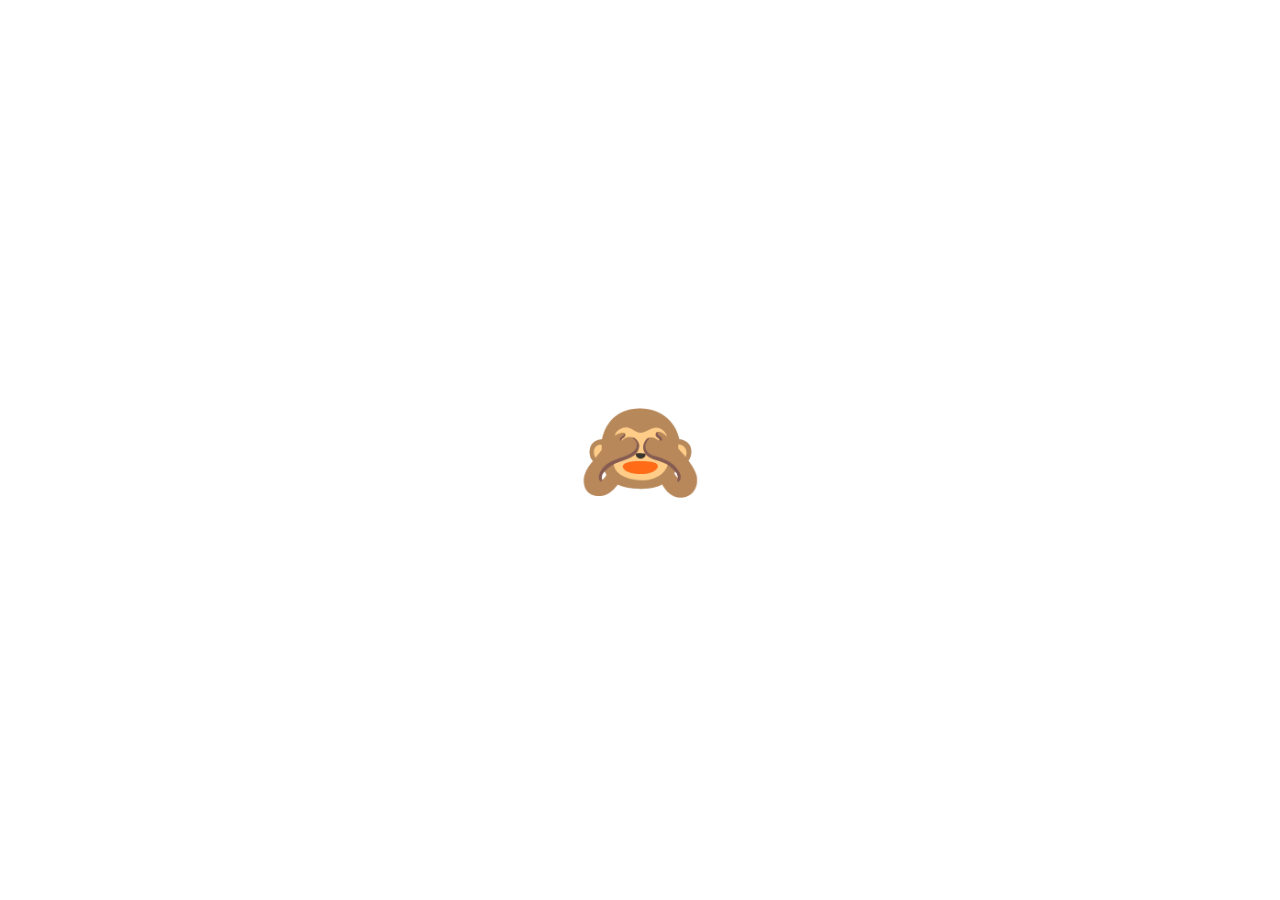
<file: project1/index.html>
<!DOCTYPE html>
<html lang="en">
<head>
    <meta charset="UTF-8">
    <meta http-equiv="X-UA-Compatible" content="IE=edge">
    <meta name="viewport" content="width=device-width, initial-scale=1.0">
    <title>MONKEY</title>
    <link rel="stylesheet" href="index.css">
</head>
<body>
    <div class="emoji closed active">🙈</div>
    <div class="emoji open">🙉</div>

    <script src="index.js"></script>
</body>
</html>
</file>
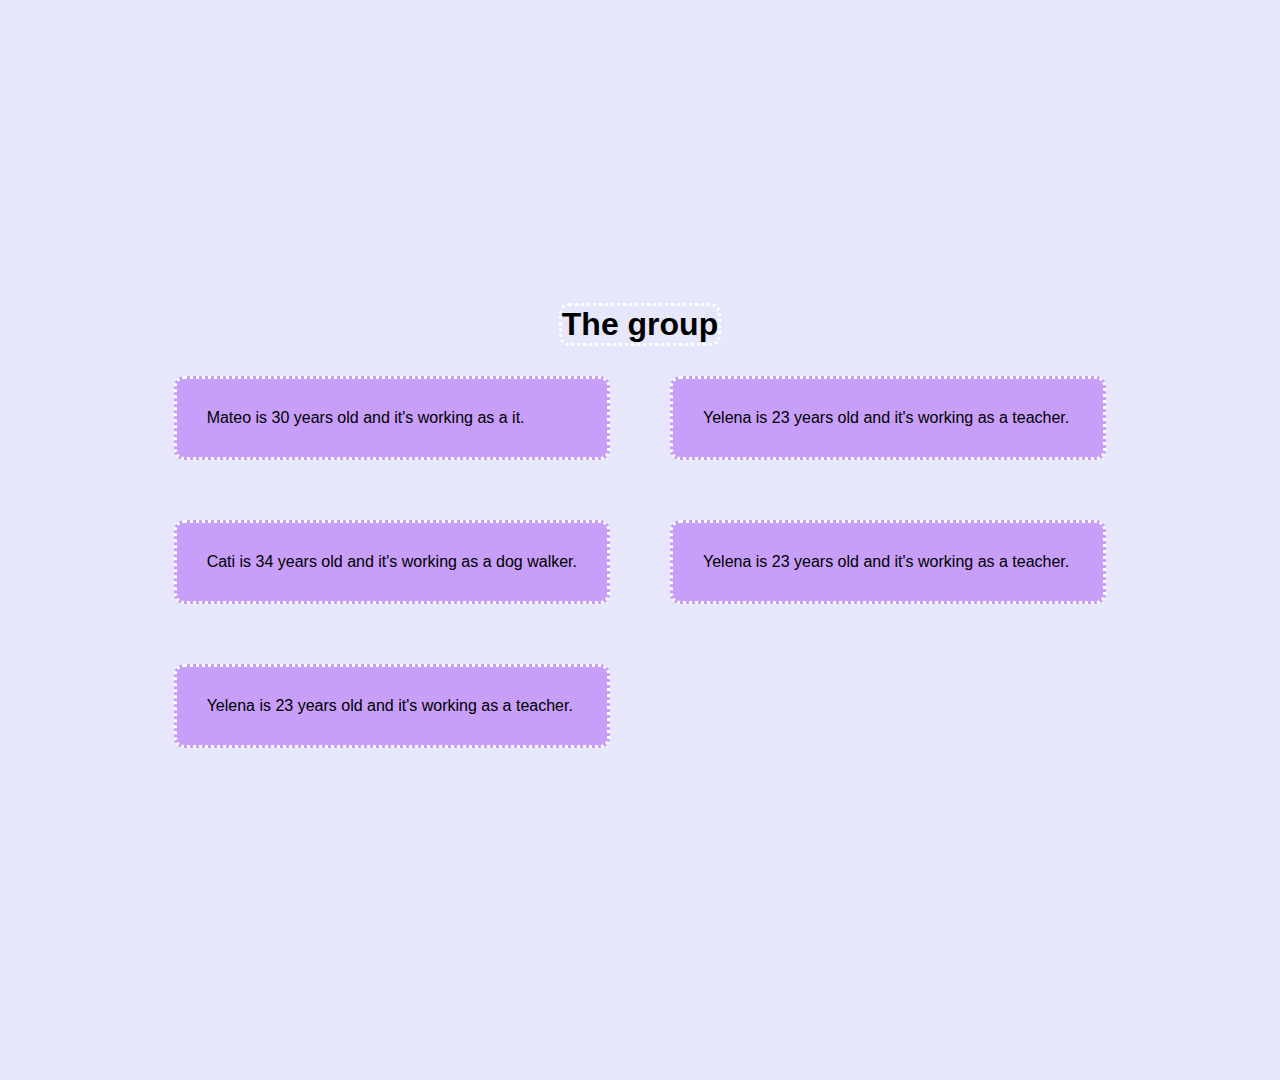
<file: project2/index.html>
<!DOCTYPE html>
<html lang="en">
<head>
    <meta charset="UTF-8">
    <meta http-equiv="X-UA-Compatible" content="IE=edge">
    <meta name="viewport" content="width=device-width, initial-scale=1.0">
    <title>Group</title>
    <link rel="stylesheet" href="style.css">
</head>
<body>
    <h1>The group</h1>
    <div id="info"></div>
    <script src="app.js"></script>
</body>
</html>
</file>
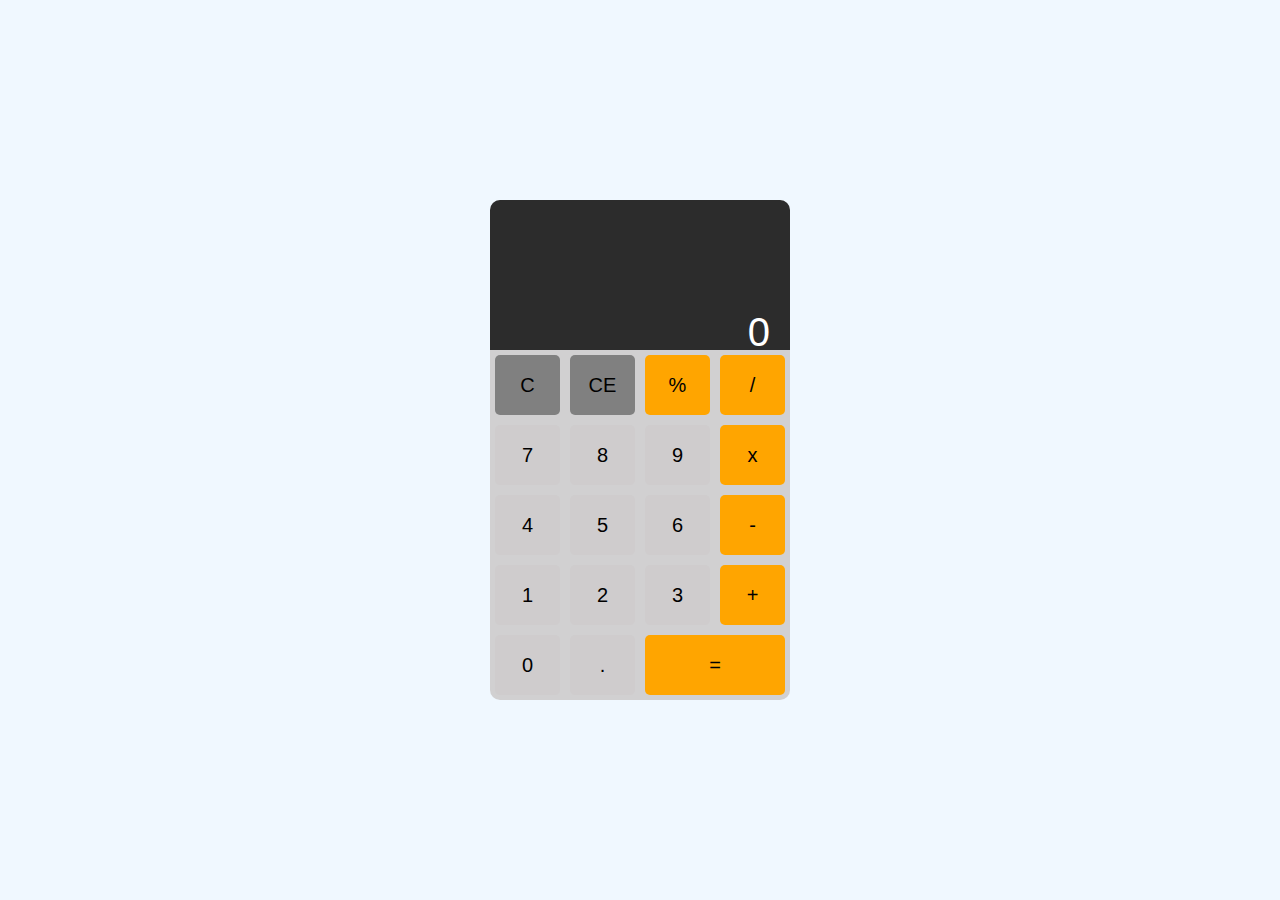
<file: project4/index.html>
<!DOCTYPE html>
<html lang="en">
<head>
    <meta charset="UTF-8">
    <meta http-equiv="X-UA-Compatible" content="IE=edge">
    <meta name="viewport" content="width=device-width, initial-scale=1.0">
    <title>Document</title>
    <link rel="stylesheet" href="style.css">
</head>
<body>
   <div class="container">
        <div class="screen">
            <div id="history">8 + 8 + 9 + 1 / 2</div>
            <div id="output">0</div>
        </div>
        <div class="buttons">
            <button class="erase" id="c">C</button>
            <button class="erase" id="ce">CE</button>
            <button class="operand" id="%">%</button>
            <button class="operand" id="/">/</button>
            <button class="number" id="7">7</button>
            <button class="number" id="8">8</button>
            <button class="number" id="9">9</button>
            <button class="operand">x</button>
            <button class="number" id="4">4</button>
            <button class="number" id="5">5</button>
            <button class="number" id="6">6</button>
            <button class="operand" >-</button>
            <button class="number" id="1">1</button>
            <button class="number" id="2">2</button>
            <button class="number" id="3">3</button>
            <button class="operand" >+</button>
            <button class="number" id="0">0</button>
            <button>.</button>
            <button class="operand" id="equal">=</button>
            
        </div>
        
        
   </div>
  



    <script src="app.js"></script>
</body>
</html>
</file>
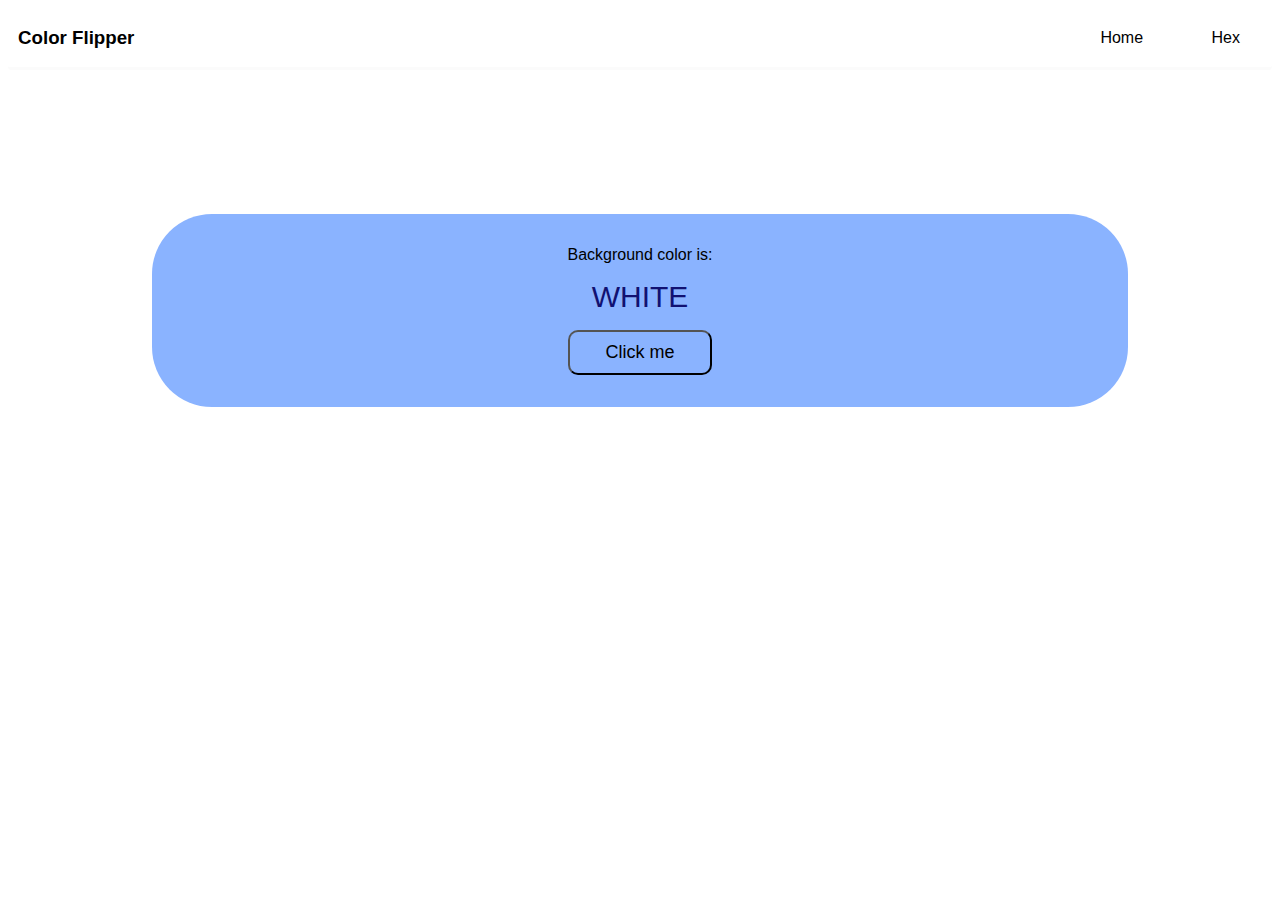
<file: project5/index.html>
<!DOCTYPE html>
<html lang="en">
<head>
    <meta charset="UTF-8">
    <meta http-equiv="X-UA-Compatible" content="IE=edge">
    <meta name="viewport" content="width=device-width, initial-scale=1.0">
    <title>Color Flipper</title>
    <link rel="stylesheet" href="style.css">
</head>
<body style="background-color: white;">
    <nav>
        <div class="nav-center">
            <h3> Color Flipper</h3>
            <div class="nav-links">
                <ul>
                    <li>
                        <a href="index.html">Home</a>
                    </li>
                    <li>
                        <a href="hex.html">Hex</a>
                    </li>
                </ul>
            </div>
        </div>
    </nav>


    <div class="container">  

        Background color is:
        <div id="color" >
            WHITE
        </div>
        
        <button class="btn btn-hero" id="btn">Click me</button>
    </div>


    <script src="app.js"></script>
</body>
</html>
</file>
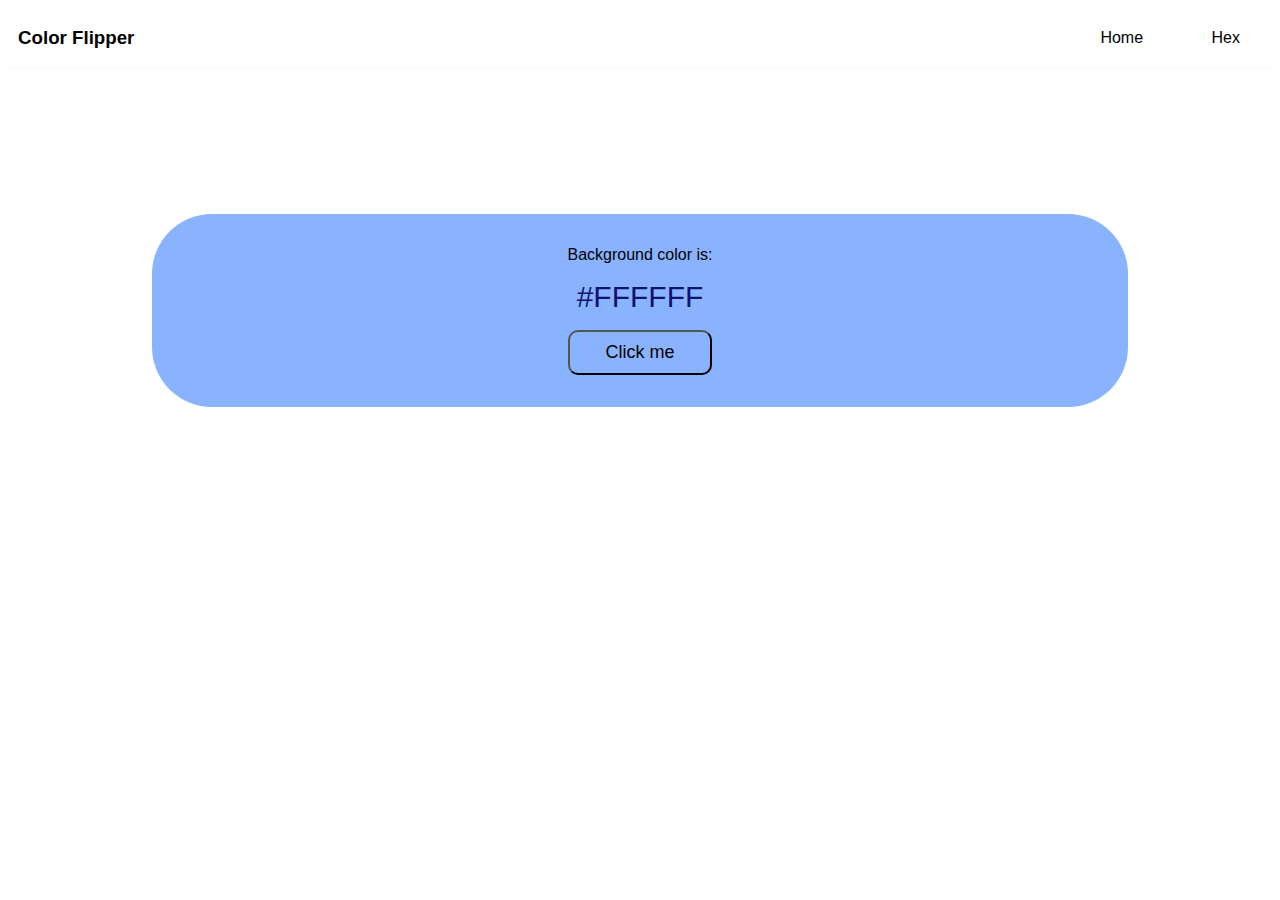
<file: project5/hex.html>
<!DOCTYPE html>
<html lang="en">
<head>
    <meta charset="UTF-8">
    <meta http-equiv="X-UA-Compatible" content="IE=edge">
    <meta name="viewport" content="width=device-width, initial-scale=1.0">
    <title>Color Flipper Hex</title>
    <link rel="stylesheet" href="style.css">
</head>
<body style="background-color: white;">
    <nav>
        <div class="nav-center">
            <h3> Color Flipper </h3>
            <div class="nav-links">
                <ul>
                    <li>
                        <a href="index.html">Home</a>
                    </li>
                    <li>
                        <a href="hex.html">Hex</a>
                    </li>
                </ul>
            </div>
        </div>
    </nav>


    <div class="container">  

        Background color is:
        <div id="color" >
            #FFFFFF
        </div>
        
        <button class="btn btn-hero" id="btn">Click me</button>
    </div>


    <script src="hex.js"></script>
</body>
</html>
</file>
<file: project1/index.css>
*{
    box-sizing: border-box;
    margin: 0;
    padding: 0;
}

body{
    display: flex;
    flex-direction: center;
    justify-content: center;
    align-items: center;
    height: 100vh;
}

.emoji{
    font-size: 100px;
    cursor: pointer;
    user-select: none;
}

.closed{
    display: none;
}

.open{
    display: none;
}

.active{
    display: block;
}
</file>
<file: project2/style.css>
* {
    box-sizing: border-box;
    margin: 0;
    padding: 0;
    font-family: 'Trebuchet MS', 'Lucida Sans Unicode', 'Lucida Grande', 'Lucida Sans', Arial, sans-serif;
}

body {
    display: flex;
    flex-direction: column;
    justify-content: center;
    align-items: center;
    height: 120vh;
    background-color: rgb(231, 231, 252);
}

h1{
    border : white;
    border-style: dotted;
    border-radius: 10px;

}
#info{
    display: grid;
    grid-template-columns: 1fr 1fr;
}

#info div{
    background-color: rgba(170, 92, 243, 0.521);
    margin: 30px;
    padding: 30px;
    border-radius: 10px;
    border-style: dotted;
    border-color:white;
}
</file>
<file: project4/style.css>
*{
    box-sizing: border-box;
    margin:0;
    padding: 0;
    font-family: 'Trebuchet MS', 'Lucida Sans Unicode', 'Lucida Grande', 'Lucida Sans', Arial, sans-serif, bold;
}

body{
    background-color: aliceblue;
    display: flex;
    align-items: center;
    flex-direction: column;
    justify-content: center;
    height: 100vh;   
}

.container{
    background-color: rgba(199, 195, 195, 0.774);
    display: grid;
    height: 500px;
    width: 300px;
    border-radius: 10px;
}

.screen{
    height: 150px;
    border-radius: 10px 10px 0 0;
    background-color: rgb(44, 44, 44);
    cursor:text;
    padding: 20px;
    text-align: right;
    color: white;
    font-size: 40px;
}

.buttons{
    display: grid;
    height: 350px;
    grid-template-columns: 1fr 1fr 1fr 1fr;
    grid-template-rows: 1fr 1fr 1fr 1fr 1fr;
}

button{
    border-radius: 5px;
    border:none;
    background-color: rgba(199, 191, 191, 0.24);
    margin: 5px;
    cursor: pointer;
    font-size: 20px;
}

button:hover{
    background-color: rgba(228, 224, 192, 0.726);
}

.erase{
    background-color: grey;
}

.operand{
    background-color: orange;
}

#equal{
    grid-column: span 2;
}

#history{
   color : rgb(44, 44, 44);
}
</file>
<file: project5/style.css>
*{
    font-family: 'Trebuchet MS', 'Lucida Sans Unicode', 'Lucida Grande', 'Lucida Sans', Arial, sans-serif;    
}


nav{
    padding-left: 10px;
    border-bottom: rgba(0, 0, 0, 0.014) solid;
    border-radius: 4px;
    background-color: white;
}

.nav-center{
    display: flex;
    align-items: center;
    justify-content: space-between;
}

li{
    display: inline;
    margin-left: 2rem;
    margin-right: 2rem;
}

a{
    text-decoration: none;
    color:black;
}

a:hover{
    color: cornflowerblue;
}


.container {
    display: grid;
    align-items: center;
    justify-content: center;
    margin: 9rem;
    padding: 2rem 6rem 2rem 6rem;
    border-radius: 60px;
    row-gap: 1rem;
    text-align: center;
    background-color: rgb(138, 179, 255);
}

button{
    font-size: large;
    border-radius: 10px;
    border-color: black;
    background-color: rgba(255, 255, 255, 0);
    padding: 10px 20px 10px 20px;
}

button:hover{
    background-color: black;
    color:white;
    cursor: pointer;
    transition: ease-in-out 0.5s; 
}


#color{
    font-size:30px;
    color:rgb(17, 17, 114);
}

@media screen and (max-width: 600px) {
    .container{
        margin: auto;
        margin-top:40%;
    }
  }
</file>
